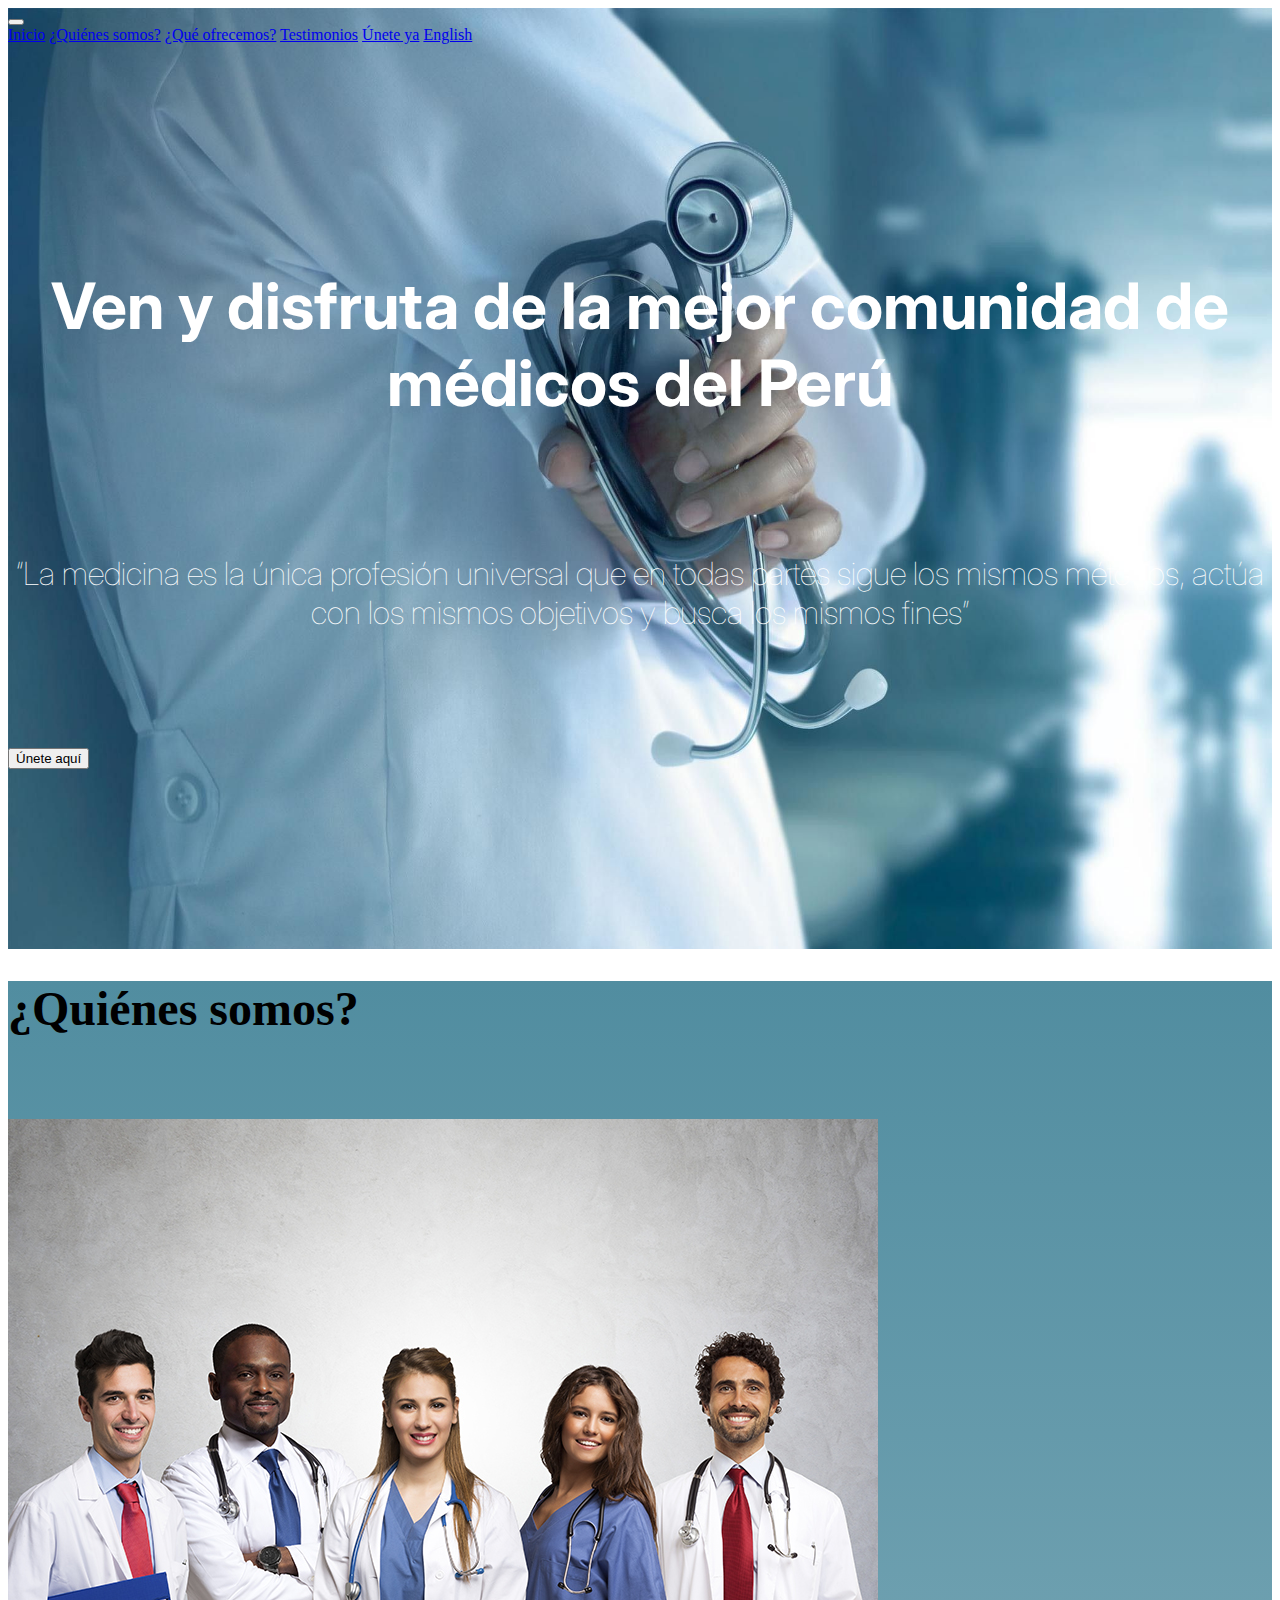
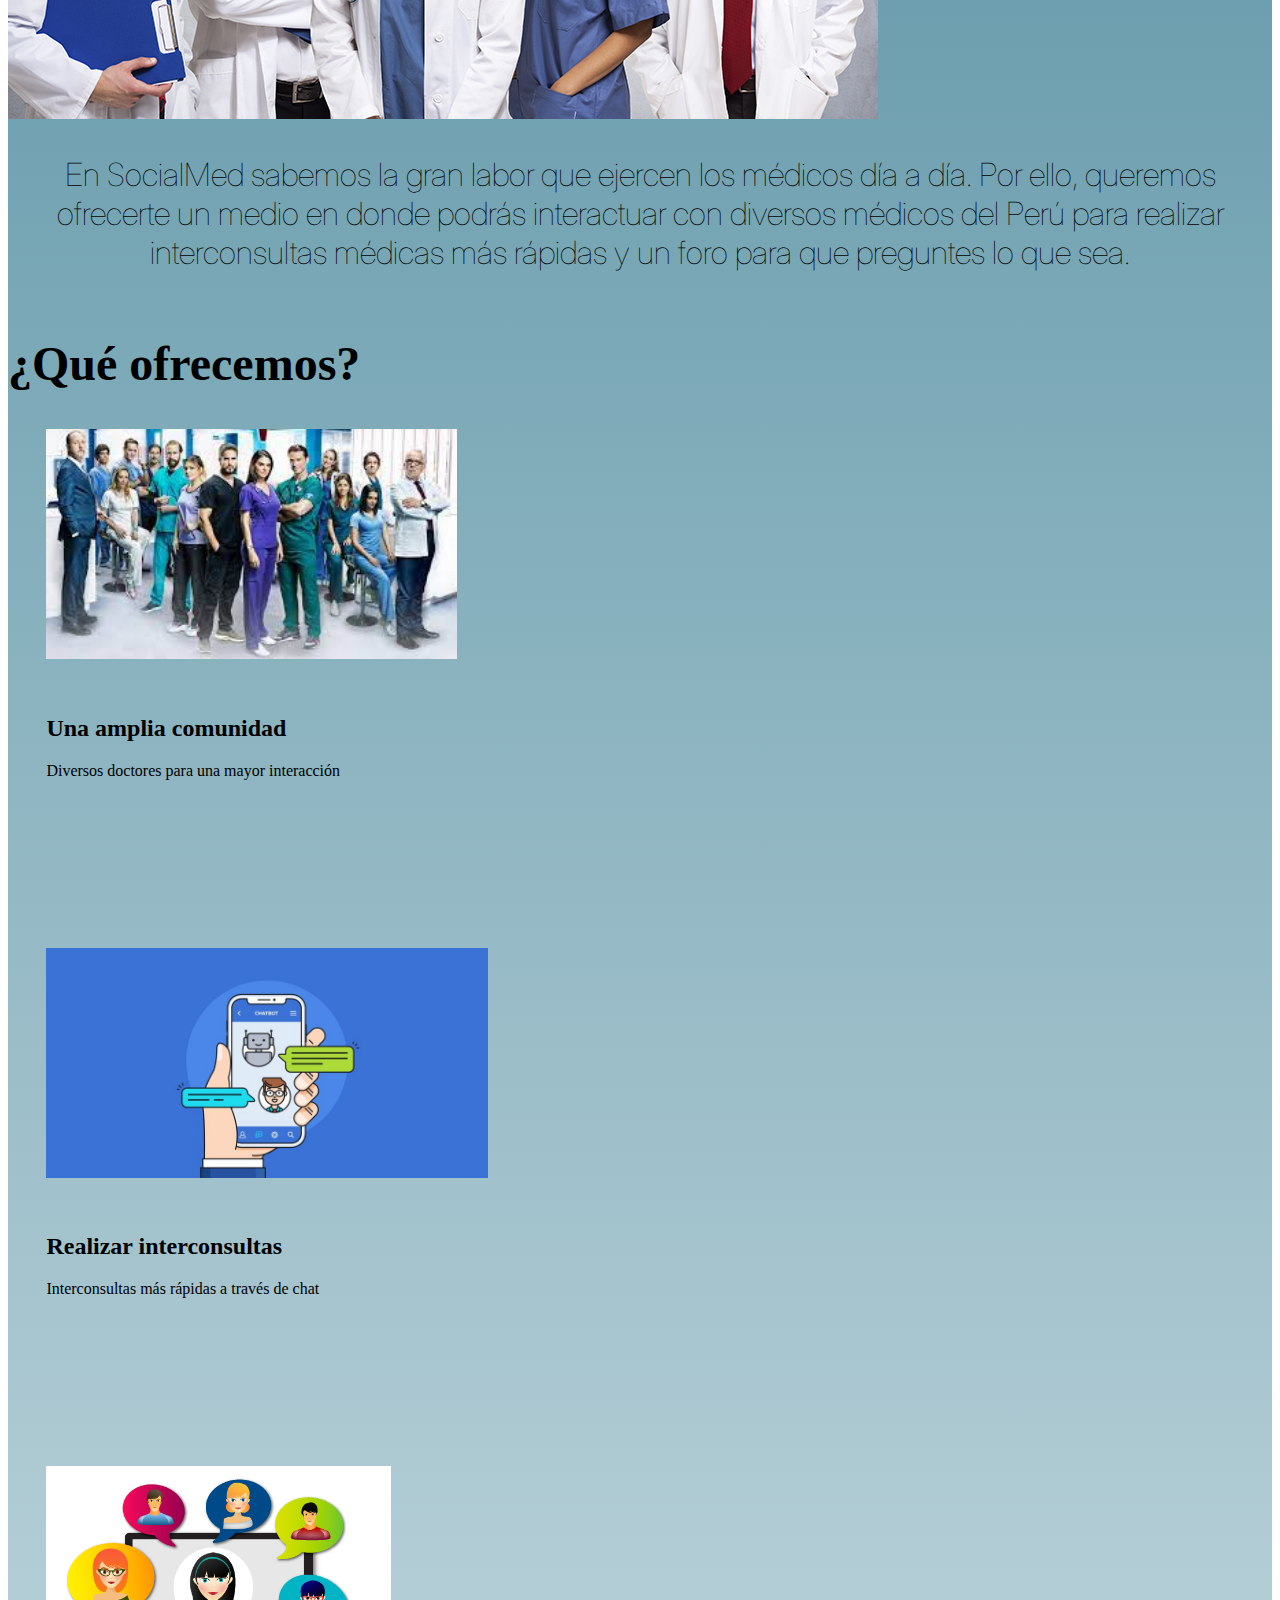
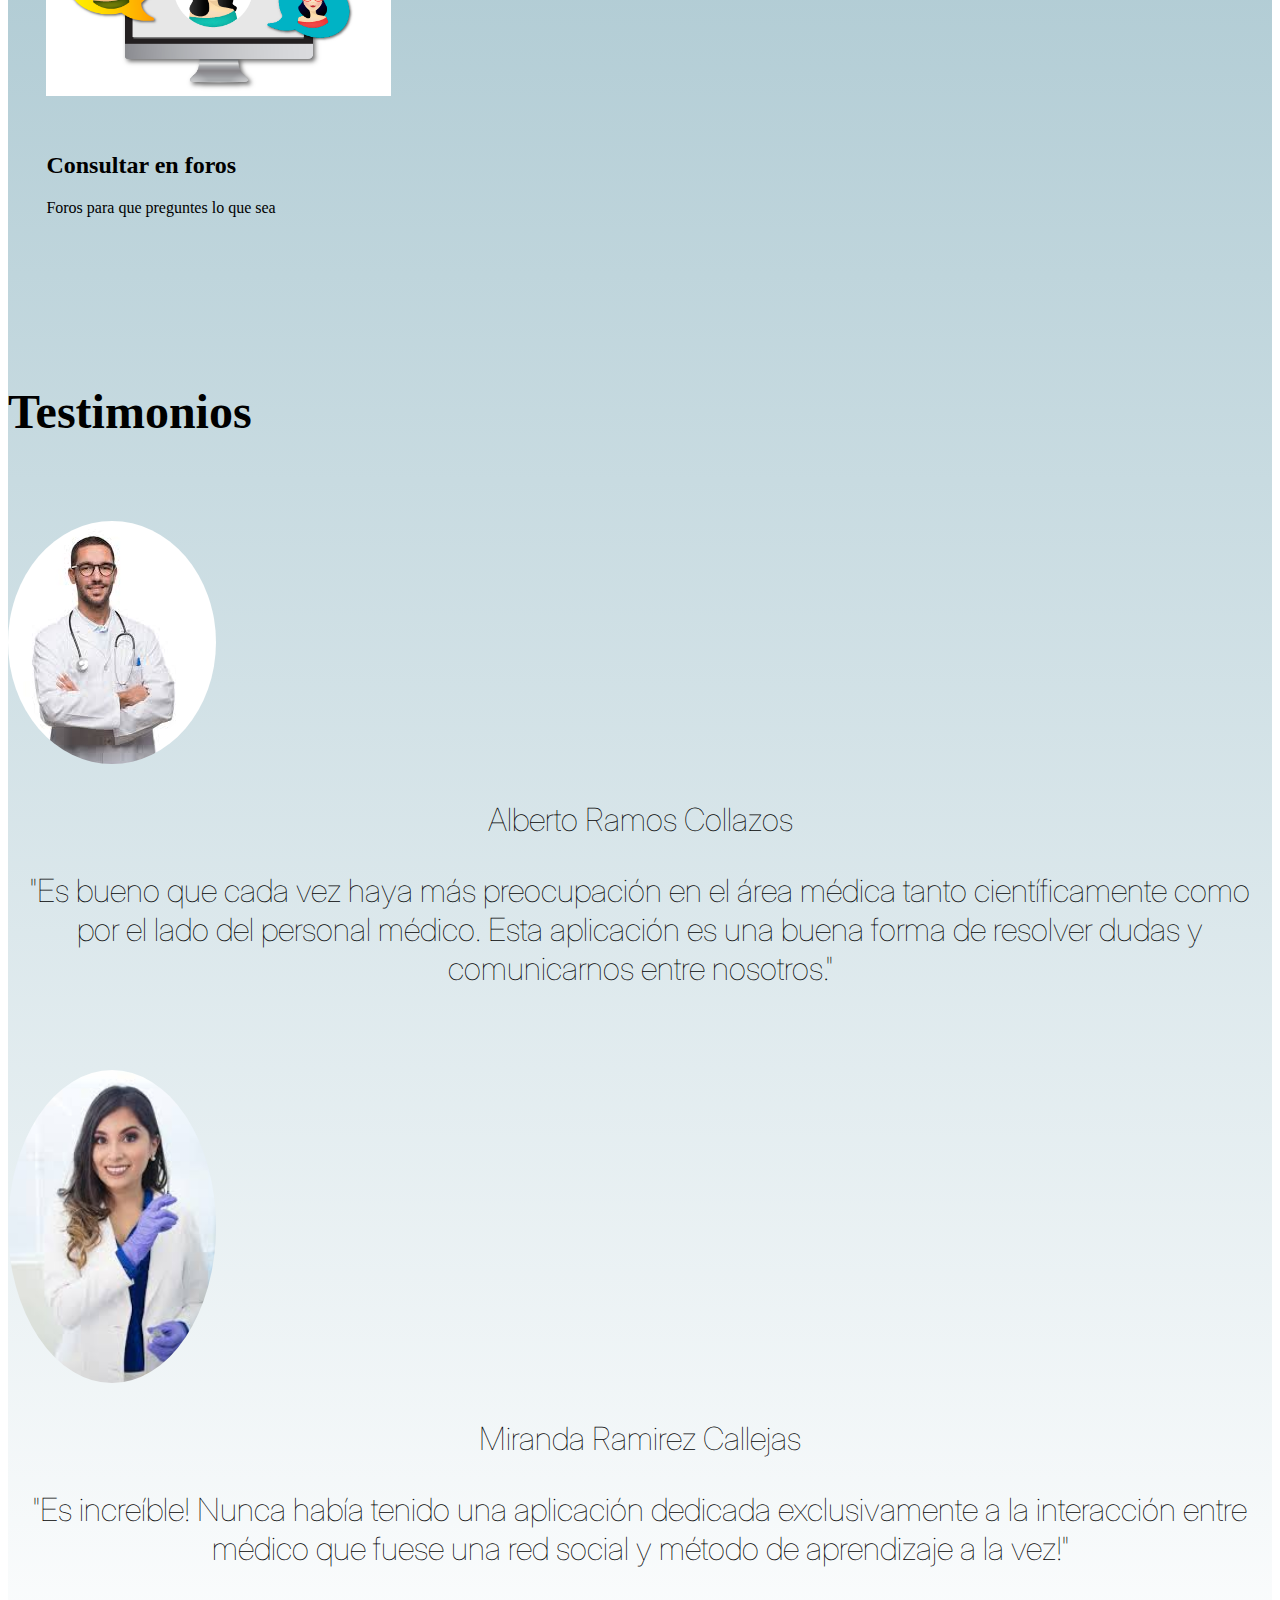
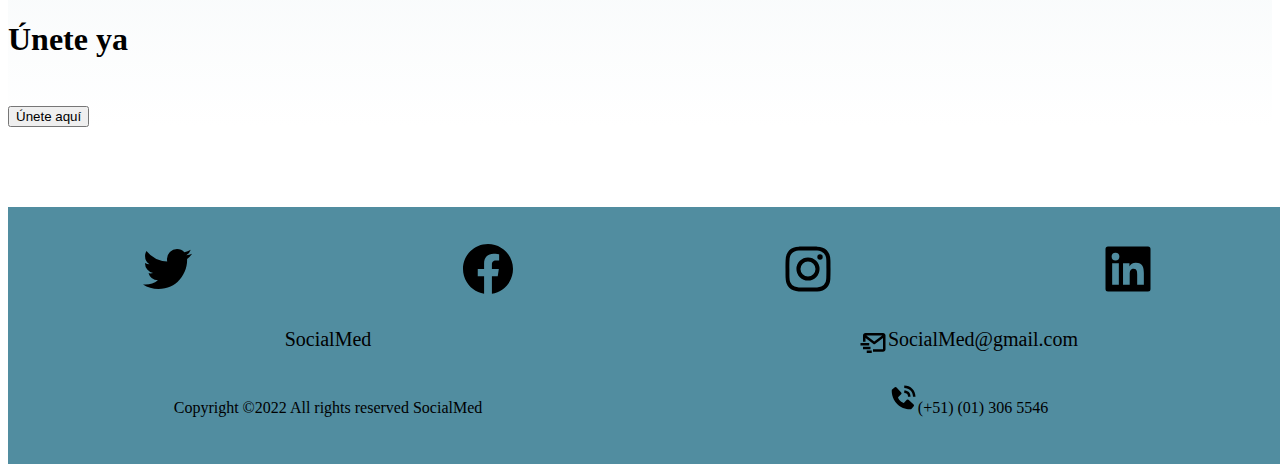
<file: index.html>
<!DOCTYPE html>
<html lang="es">
<head>
    <meta charset="UTF-8">
    <meta name="viewport" content="width=device-width, initial-scale=1">
    <script src="https://cdn.jsdelivr.net/npm/bootstrap@5.1.3/dist/js/bootstrap.bundle.min.js" integrity="sha384-ka7Sk0Gln4gmtz2MlQnikT1wXgYsOg+OMhuP+IlRH9sENBO0LRn5q+8nbTov4+1p" crossorigin="anonymous"></script>
    <link rel="stylesheet" href="styles/styles.css">
    <link href="https://cdn.jsdelivr.net/npm/bootstrap@5.1.3/dist/css/bootstrap.min.css" rel="stylesheet" integrity="sha384-1BmE4kWBq78iYhFldvKuhfTAU6auU8tT94WrHftjDbrCEXSU1oBoqyl2QvZ6jIW3" crossorigin="anonymous">
    <link rel="preconnect" href="https://fonts.googleapis.com">
    <link rel="preconnect" href="https://fonts.gstatic.com" crossorigin>
    <link href="https://fonts.googleapis.com/css2?family=Inter:wght@300;400&display=swap" rel="stylesheet">
    <title>SocialMed</title>
</head>
<body>

<div class="container-fluid" id="cover">

    <nav class="navbar navbar-expand-lg navbar-dark">
        <div class="container-fluid">
            <button class="navbar-toggler" type="button" data-bs-toggle="collapse" data-bs-target="#navbarNavAltMarkup" aria-controls="navbarNavAltMarkup" aria-expanded="false" aria-label="Toggle navigation">
                <span class="navbar-toggler-icon"></span>
            </button>
            <div class="collapse navbar-collapse" id="navbarNavAltMarkup">
                <div class="navbar-nav">
                    <a class="nav-link" href="#1a">Inicio</a>
                    <a class="nav-link" href="#qs">¿Quiénes somos?</a>
                    <a class="nav-link" href="#qo">¿Qué ofrecemos?</a>
                    <a class="nav-link" href="#t">Testimonios</a>
                    <a class="nav-link" href="#uy">Únete ya</a>
                    <a class="nav-link" href="./en/index.html">English</a>
                </div>
            </div>
        </div>
    </nav>

    <h1 class="title">Ven y disfruta de la mejor comunidad de médicos del Perú</h1>
    <h2 class="subtitle">“La medicina es la única profesión universal que en todas partes sigue
        los mismos métodos, actúa con los mismos objetivos y busca los mismos fines” </h2>
    <div class="d-grid gap-2 col-2 mx-auto">
        <button class="btn btn-primary" type="button" id="call-to-action-cover">Únete aquí</button>
    </div>
</div>

<div class="container-fluid" id="sections">


    <div class="quienessomos" id="qs">
        <h1 class="section_title">¿Quiénes somos?</h1>
        <div class="container">
            <div class="row align-items-center">
                <div class="col-md">
                    <img src="media/img_quienessomos.jpg" class="image_qs">
                </div>
                <div class="col-md">
                    <p>
                        En SocialMed sabemos la gran labor que ejercen los médicos día a día. Por ello, queremos ofrecerte un medio en donde podrás interactuar con diversos médicos del Perú para realizar interconsultas médicas más rápidas y un foro para que preguntes lo que sea.
                    </p>
                </div>
            </div>
        </div>
    </div>
<div class="que-ofrecemos" id="qo">
        <h1 class="section_title"> ¿Qué ofrecemos?</h1>

        <div class="row row-cols-1 row-cols-lg-3 g-4 ">
            <div class="col">

                <div class="card"  style=" height: 30rem;">
                    <img class="card-img-top" src="media/img_card1.jpg" alt="Card image cap" height="230vh">
                    <div class="card-body" style="padding-top: 2rem;">
                        <h2>Una amplia comunidad</h2>
                        <p class="card-text" style="margin-top: 1rem;">Diversos doctores para una mayor interacción</p>
                    </div>
                </div>
            </div>
            <div class="col">
                <div class="card" style="height: 30rem;" >
                    <img class="card-img-top" src="media/img_card2.jpg" alt="Card image cap" height="230vh">
                    <div class="card-body" style="padding-top: 2rem;">
                        <h2>Realizar interconsultas</h2>
                        <p class="card-text" style="margin-top: 1rem;">Interconsultas más rápidas a través de chat</p>
                    </div>
                </div>
            </div>
            <div class="col">
                <div class="card" style="height: 30rem;">
                    <img class="card-img-top" src="media/img_card3.png" alt="Card image cap" height="230vh">
                    <div class="card-body" style="padding-top: 2rem;">
                        <h2>Consultar en foros</h2>
                        <p class="card-text" style="margin-top: 1rem;">Foros para que preguntes lo que sea</p>
                    </div>
                </div>

            </div>
        </div>

    </div>

    <div class="testimonios" id="t" class="section_title">
        <h1 class="section_title">Testimonios</h1>
        <div class="container">
            <div class="row">
                <div class="col-md">
                    <img src="media/img_testimonio1.jpg" class="image_ts">
                </div>
                <div class="col-md">
                    <p id="titulo_test1">
                        Alberto Ramos Collazos
                    </p>
                    <p>
                        "Es bueno que cada vez haya más preocupación en el área médica tanto científicamente como por el lado del personal médico. Esta aplicación es una buena forma de resolver dudas y comunicarnos entre nosotros."
                    </p>
                </div>
            </div>
        </div>
        <div class="container">
            <div class="row">
                <div class="col-sm">
                    <img src="media/img_testimonio2.jpg" class="image_ts">
                </div>
                <div class="bold_ts col-sm">
                    <p id="titulo_test2">
                        Miranda Ramirez Callejas
                    </p>
                    <p>
                        "Es increíble! Nunca había tenido una aplicación dedicada exclusivamente a la interacción entre médico que fuese una red social y método de aprendizaje a la vez!"
                    </p>
                </div>
            </div>
        </div>
    </div>
    <div class="uneteya" id="uy" class="section_title">
        <h1>Únete ya</h1>
        <div class="d-grid gap-2 col-2 mx-auto" id="boton">
            <button class="btn btn-primary" type="button" >Únete aquí</button>
        </div>
    </div>

    <!––Coloquen aquí las secciones -->
</div>
<footer>
    <figure class="content_logos">
        <a href="https://twitter.com"><img src="media/bxl-twitter.svg" alt="Logo-Twitter"></a>
        <a href="https://www.facebook.com"><img src="media/bxl-facebook-circle.svg" alt="Logo-Facebook"></a>
        <a href="https://www.instagram.com"><img src="media/bxl-instagram.svg" alt="Logo-Instagram"></a>
        <a href="https://www.linkedin.com"><img src="media/bxl-linkedin-square.svg" alt="Logo-Linkedin"></a>
    </figure>

    <div class="content_data">
        <div id="c_1" class="Content"><p class="par_brand">SocialMed</p></div>
        <div id="c_2" class="Content"><img src="media/bx-mail-send.svg" alt="Logo_Mail"><p class="Email">SocialMed@gmail.com</p></div>
    </div>
    <div class="content_data2">
        <div id="c_3" class="Content"><p class="copyright">Copyright ©2022 All rights reserved SocialMed</p></div>
        <div id="c_4" class="Content"><img src="media/bxs-phone-call.svg" alt="Logo_Phone"><p class="number">(+51) (01) 306 5546</p></div>
    </div>
</footer>
</body>
</html>
</file>
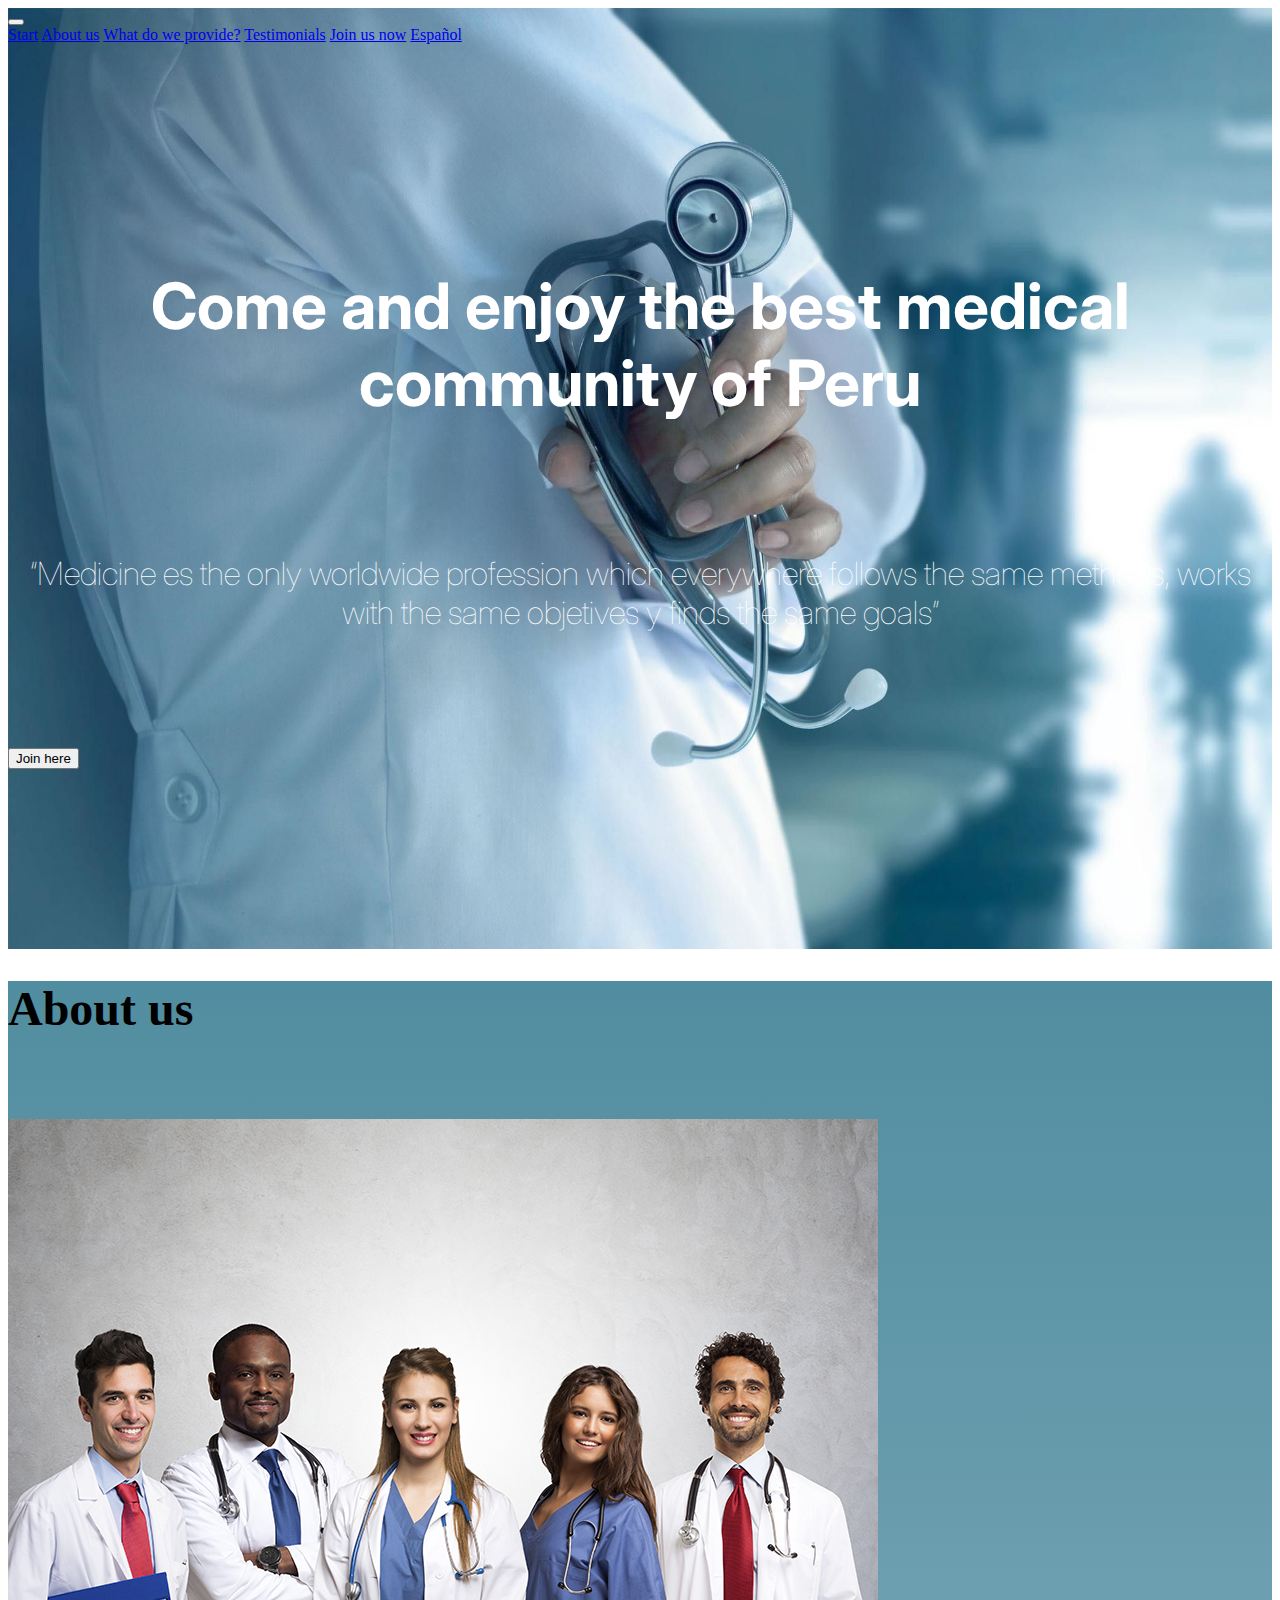
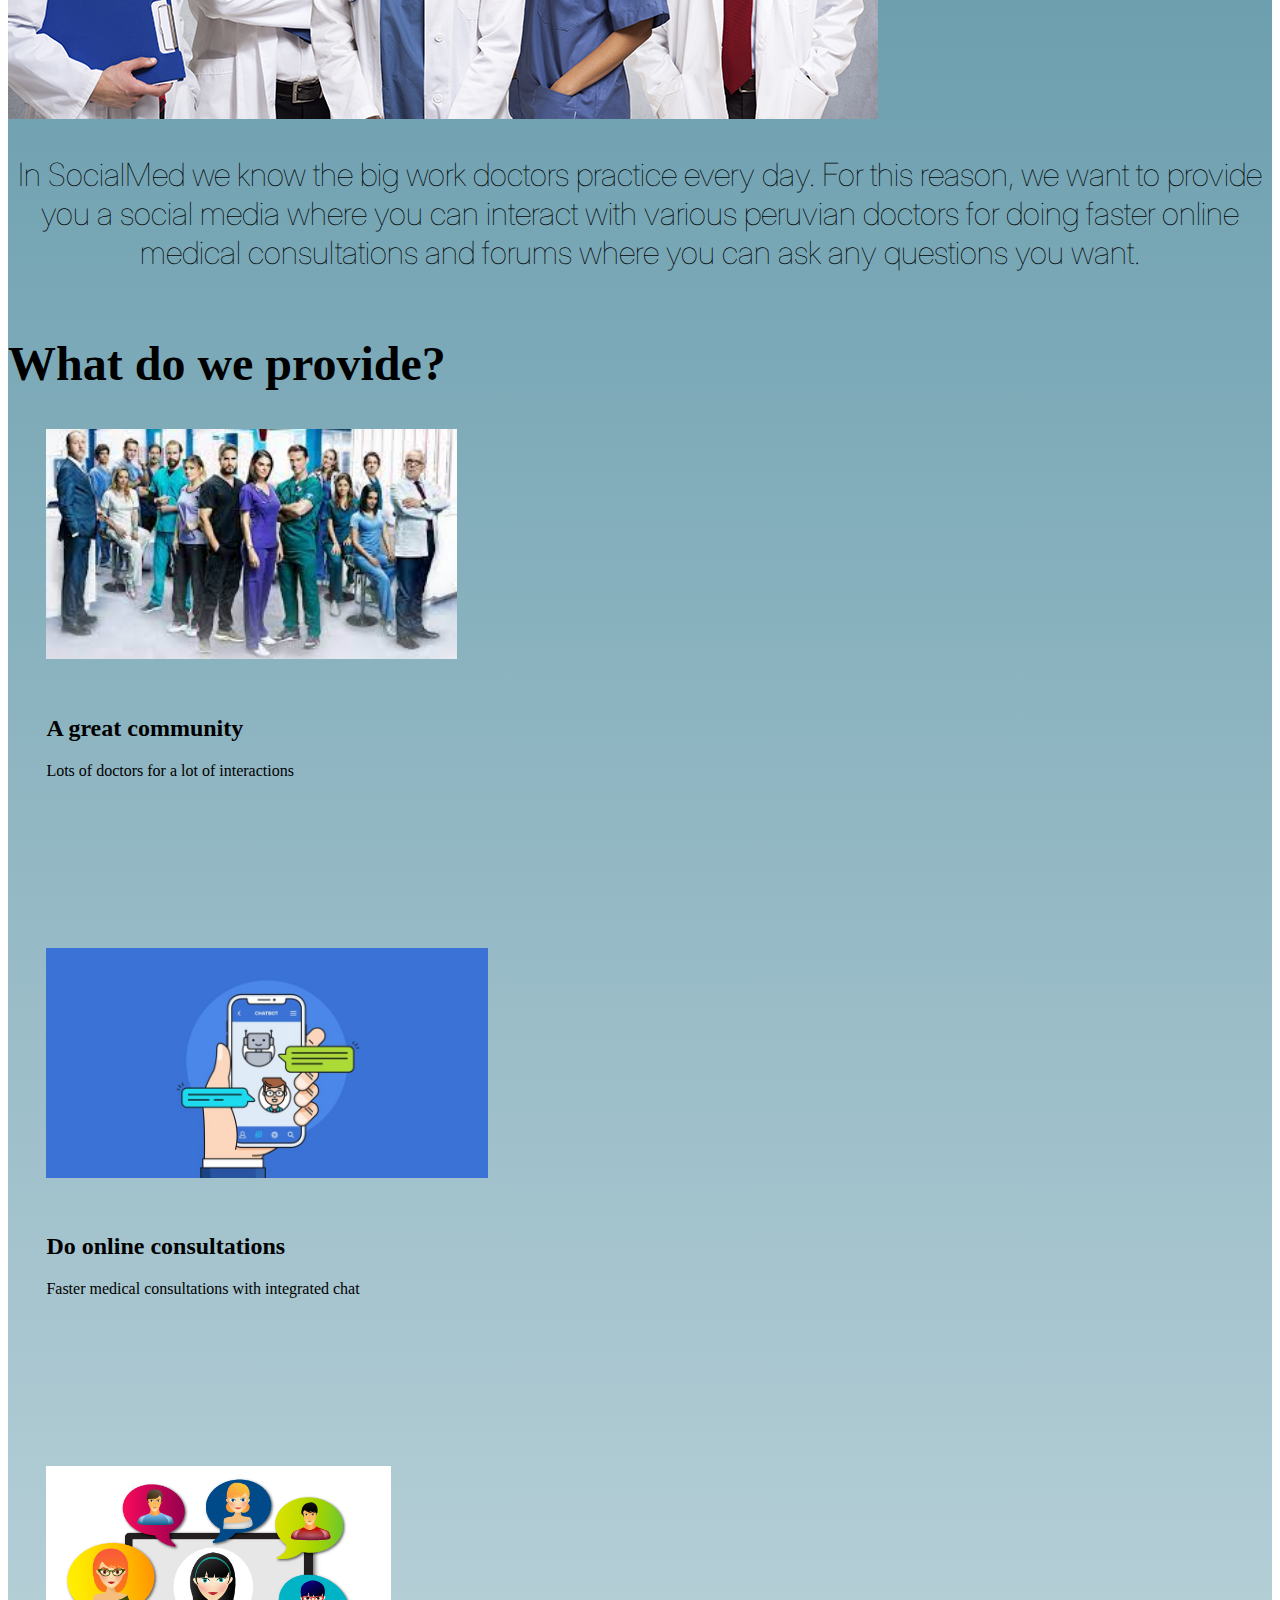
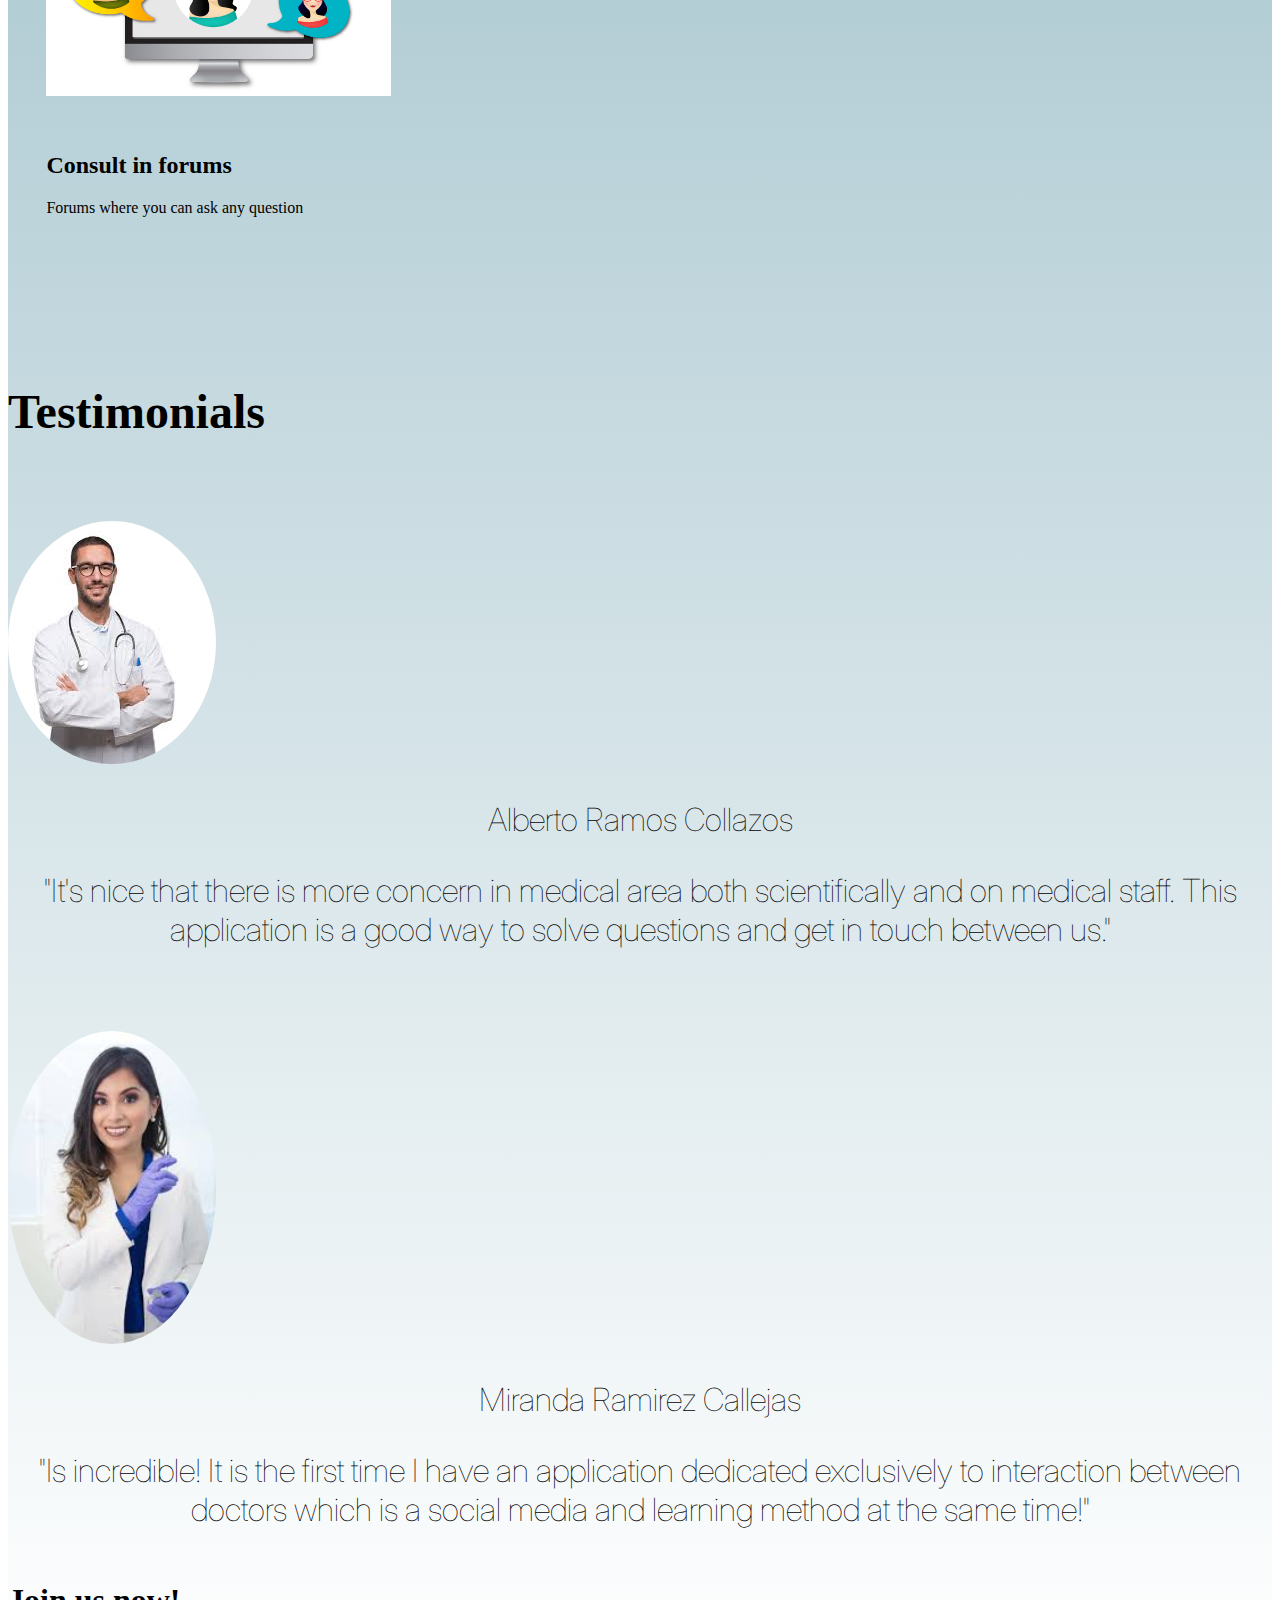
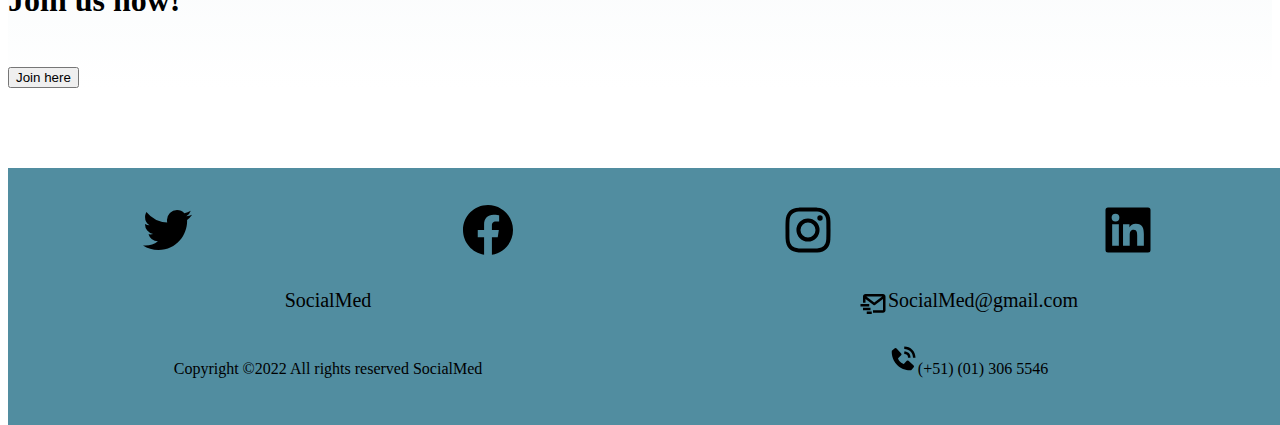
<file: en/index.html>
<!DOCTYPE html>
<html lang="en">
<head>
    <meta charset="UTF-8">
    <meta name="viewport" content="width=device-width, initial-scale=1">
    <script src="https://cdn.jsdelivr.net/npm/bootstrap@5.1.3/dist/js/bootstrap.bundle.min.js" integrity="sha384-ka7Sk0Gln4gmtz2MlQnikT1wXgYsOg+OMhuP+IlRH9sENBO0LRn5q+8nbTov4+1p" crossorigin="anonymous"></script>
    <link rel="stylesheet" href="../styles/styles.css">
    <link href="https://cdn.jsdelivr.net/npm/bootstrap@5.1.3/dist/css/bootstrap.min.css" rel="stylesheet" integrity="sha384-1BmE4kWBq78iYhFldvKuhfTAU6auU8tT94WrHftjDbrCEXSU1oBoqyl2QvZ6jIW3" crossorigin="anonymous">
    <link rel="preconnect" href="https://fonts.googleapis.com">
    <link rel="preconnect" href="https://fonts.gstatic.com" crossorigin>
    <link href="https://fonts.googleapis.com/css2?family=Inter:wght@300;400&display=swap" rel="stylesheet">
    <title>SocialMed</title>
</head>
<body>

<div class="container-fluid" id="cover">

    <nav class="navbar navbar-expand-lg navbar-dark">
        <div class="container-fluid">
            <button class="navbar-toggler" type="button" data-bs-toggle="collapse" data-bs-target="#navbarNavAltMarkup" aria-controls="navbarNavAltMarkup" aria-expanded="false" aria-label="Toggle navigation">
                <span class="navbar-toggler-icon"></span>
            </button>
            <div class="collapse navbar-collapse" id="navbarNavAltMarkup">
                <div class="navbar-nav">
                    <a class="nav-link" href="#1a">Start</a>
                    <a class="nav-link" href="#qs">About us</a>
                    <a class="nav-link" href="#qo">What do we provide?</a>
                    <a class="nav-link" href="#t">Testimonials</a>
                    <a class="nav-link" href="#uy">Join us now</a>
                    <a class="nav-link" href="../index.html">Español</a>
                </div>
            </div>
        </div>
    </nav>

    <h1 class="title">Come and enjoy the best medical community of Peru</h1>
    <h2 class="subtitle">“Medicine es the only worldwide profession which everywhere follows
        the same methods, works with the same objetives y finds the same goals” </h2>
    <div class="d-grid gap-2 col-2 mx-auto">
        <button class="btn btn-primary" type="button" id="call-to-action-cover">Join here</button>
    </div>
</div>

<div class="container-fluid" id="sections">


    <div class="quienessomos" id="qs">
        <h1 class="section_title">About us</h1>
        <div class="container">
            <div class="row align-items-center">
                <div class="col-md">
                    <img src="../media/img_quienessomos.jpg" class="image_qs">
                </div>
                <div class="col-md">
                    <p>
                        In SocialMed we know the big work doctors practice every day. For this reason, we want to provide you a social media where you can interact with various peruvian doctors for doing faster online medical consultations and forums where you can ask any questions you want.
                    </p>
                </div>
            </div>
        </div>
    </div>
<div class="que-ofrecemos" id="qo">
        <h1 class="section_title"> What do we provide?</h1>

        <div class="row row-cols-1 row-cols-lg-3 g-4 ">
            <div class="col">

                <div class="card"  style=" height: 30rem;">
                    <img class="card-img-top" src="../media/img_card1.jpg" alt="Card image cap" height="230vh">
                    <div class="card-body" style="padding-top: 2rem;">
                        <h2>A great community</h2>
                        <p class="card-text" style="margin-top: 1rem;">Lots of doctors for a lot of interactions</p>
                    </div>
                </div>
            </div>
            <div class="col">
                <div class="card" style="height: 30rem;" >
                    <img class="card-img-top" src="../media/img_card2.jpg" alt="Card image cap" height="230vh">
                    <div class="card-body" style="padding-top: 2rem;">
                        <h2>Do online consultations</h2>
                        <p class="card-text" style="margin-top: 1rem;">Faster medical consultations with integrated chat</p>
                    </div>
                </div>
            </div>
            <div class="col">
                <div class="card" style="height: 30rem;">
                    <img class="card-img-top" src="../media/img_card3.png" alt="Card image cap" height="230vh">
                    <div class="card-body" style="padding-top: 2rem;">
                        <h2>Consult in forums</h2>
                        <p class="card-text" style="margin-top: 1rem;">Forums where you can ask any question</p>
                    </div>
                </div>

            </div>
        </div>

    </div>

    <div class="testimonios" id="t" class="section_title">
        <h1 class="section_title">Testimonials</h1>
        <div class="container">
            <div class="row">
                <div class="col-md">
                    <img src="../media/img_testimonio1.jpg" class="image_ts">
                </div>
                <div class="col-md">
                    <p id="titulo_test1">
                        Alberto Ramos Collazos
                    </p>
                    <p>
                        "It's nice that there is more concern in medical area both scientifically and on medical staff. This application is a good way to solve questions and get in touch between us."
                    </p>
                </div>
            </div>
        </div>
        <div class="container">
            <div class="row">
                <div class="col-sm">
                    <img src="../media/img_testimonio2.jpg" class="image_ts">
                </div>
                <div class="bold_ts col-sm">
                    <p id="titulo_test2">
                        Miranda Ramirez Callejas
                    </p>
                    <p>
                        "Is incredible! It is the first time I have an application dedicated exclusively to interaction between doctors which is a social media and learning method at the same time!"
                    </p>
                </div>
            </div>
        </div>
    </div>
    <div class="uneteya" id="uy" class="section_title">
        <h1>Join us now!</h1>
        <div class="d-grid gap-2 col-2 mx-auto" id="boton">
            <button class="btn btn-primary" type="button" >Join here</button>
        </div>
    </div>

    <!––Coloquen aquí las secciones -->
</div>
<footer>
    <figure class="content_logos">
        <a href="https://twitter.com"><img src="../media/bxl-twitter.svg" alt="Logo-Twitter"></a>
        <a href="https://www.facebook.com"><img src="../media/bxl-facebook-circle.svg" alt="Logo-Facebook"></a>
        <a href="https://www.instagram.com"><img src="../media/bxl-instagram.svg" alt="Logo-Instagram"></a>
        <a href="https://www.linkedin.com"><img src="../media/bxl-linkedin-square.svg" alt="Logo-Linkedin"></a>
    </figure>

    <div class="content_data">
        <div id="c_1" class="Content"><p class="par_brand">SocialMed</p></div>
        <div id="c_2" class="Content"><img src="../media/bx-mail-send.svg" alt="Logo_Mail"><p class="Email">SocialMed@gmail.com</p></div>
    </div>
    <div class="content_data2">
        <div id="c_3" class="Content"><p class="copyright">Copyright ©2022 All rights reserved SocialMed</p></div>
        <div id="c_4" class="Content"><img src="../media/bxs-phone-call.svg" alt="Logo_Phone"><p class="number">(+51) (01) 306 5546</p></div>
    </div>
</footer>
</body>
</html>
</file>
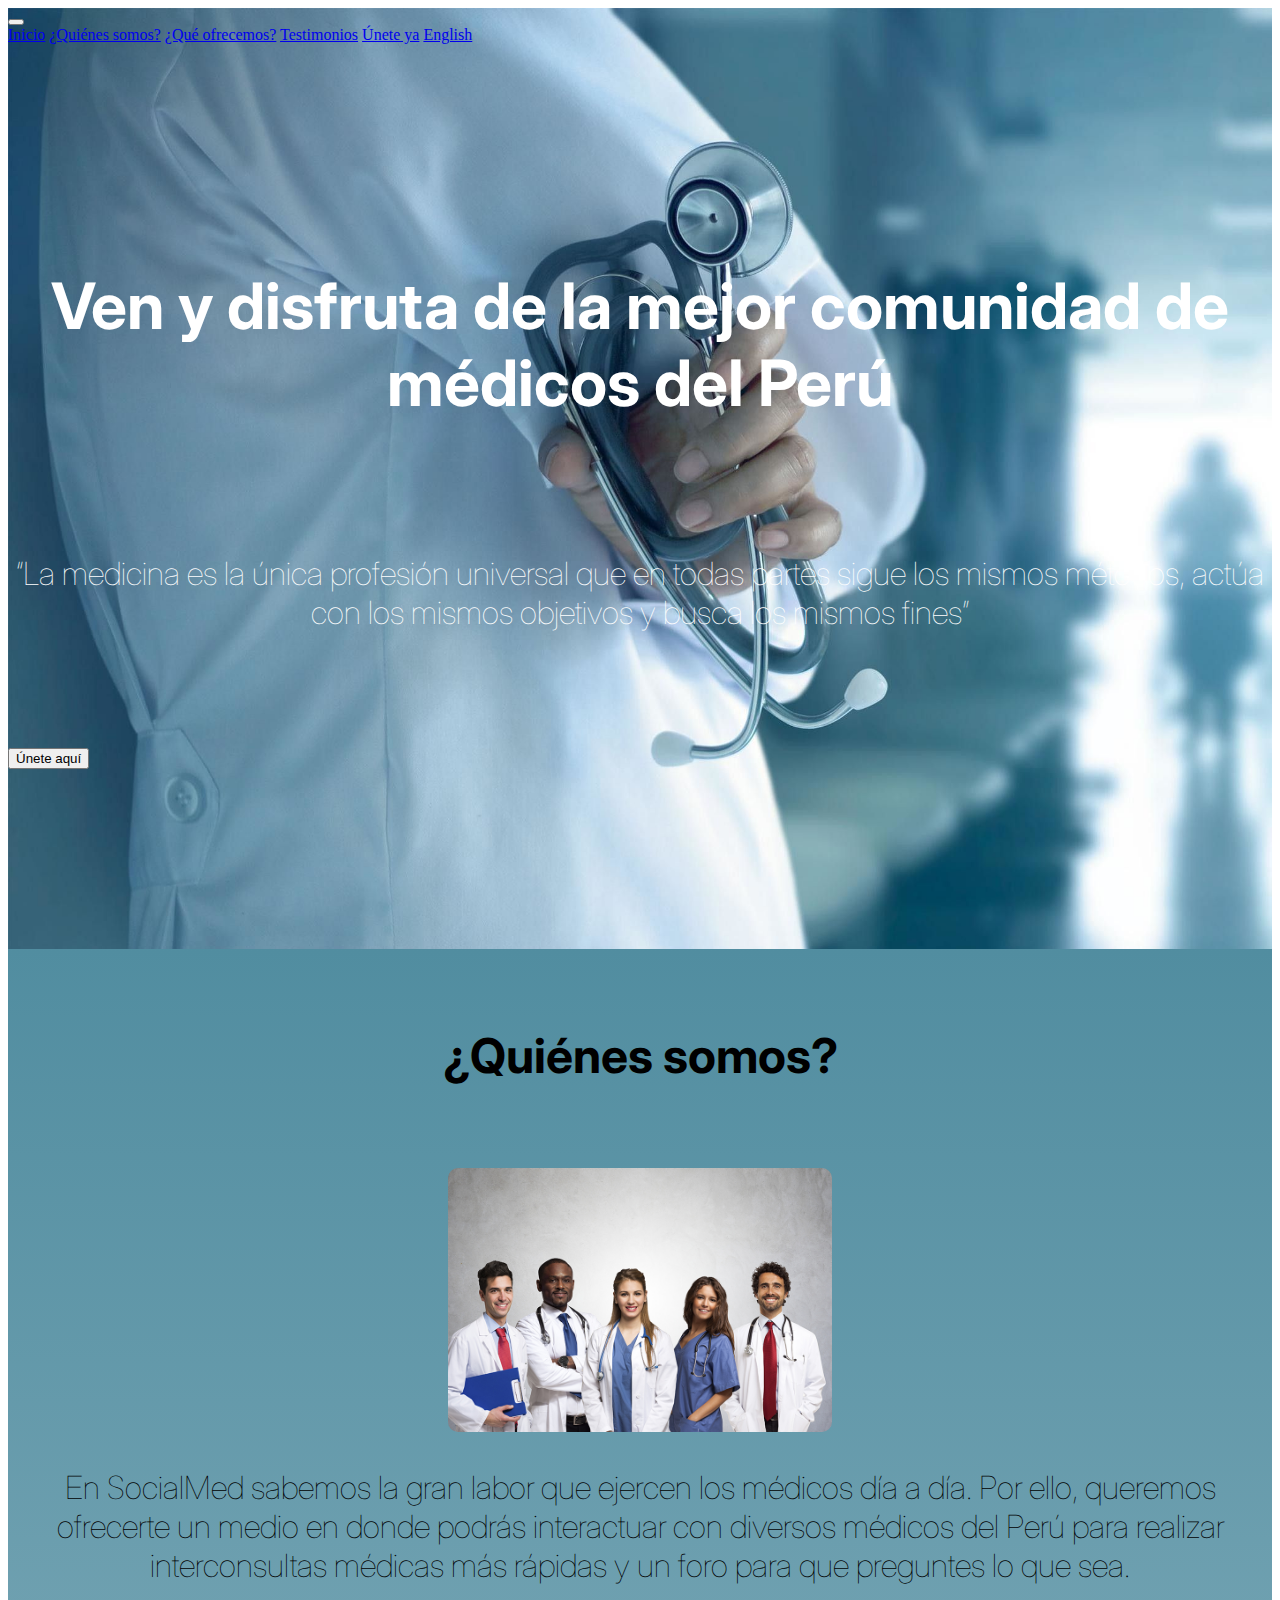
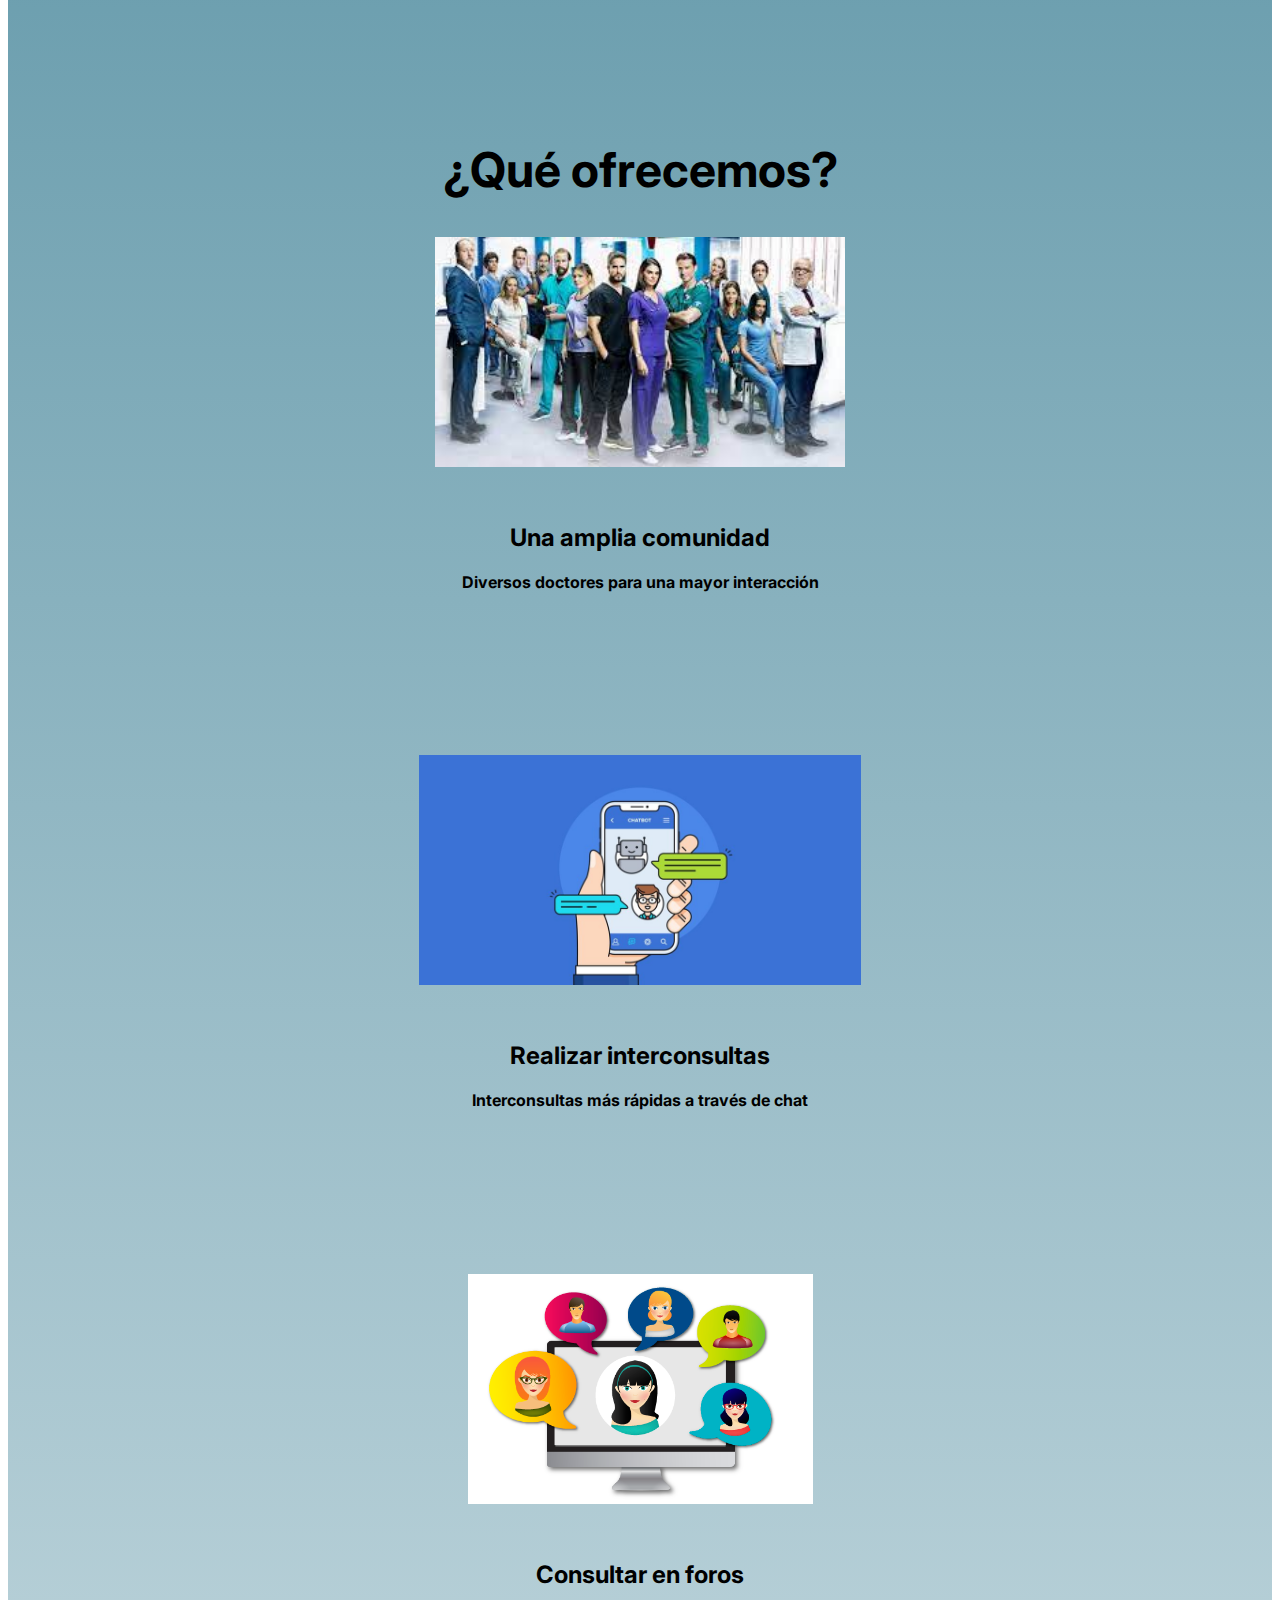
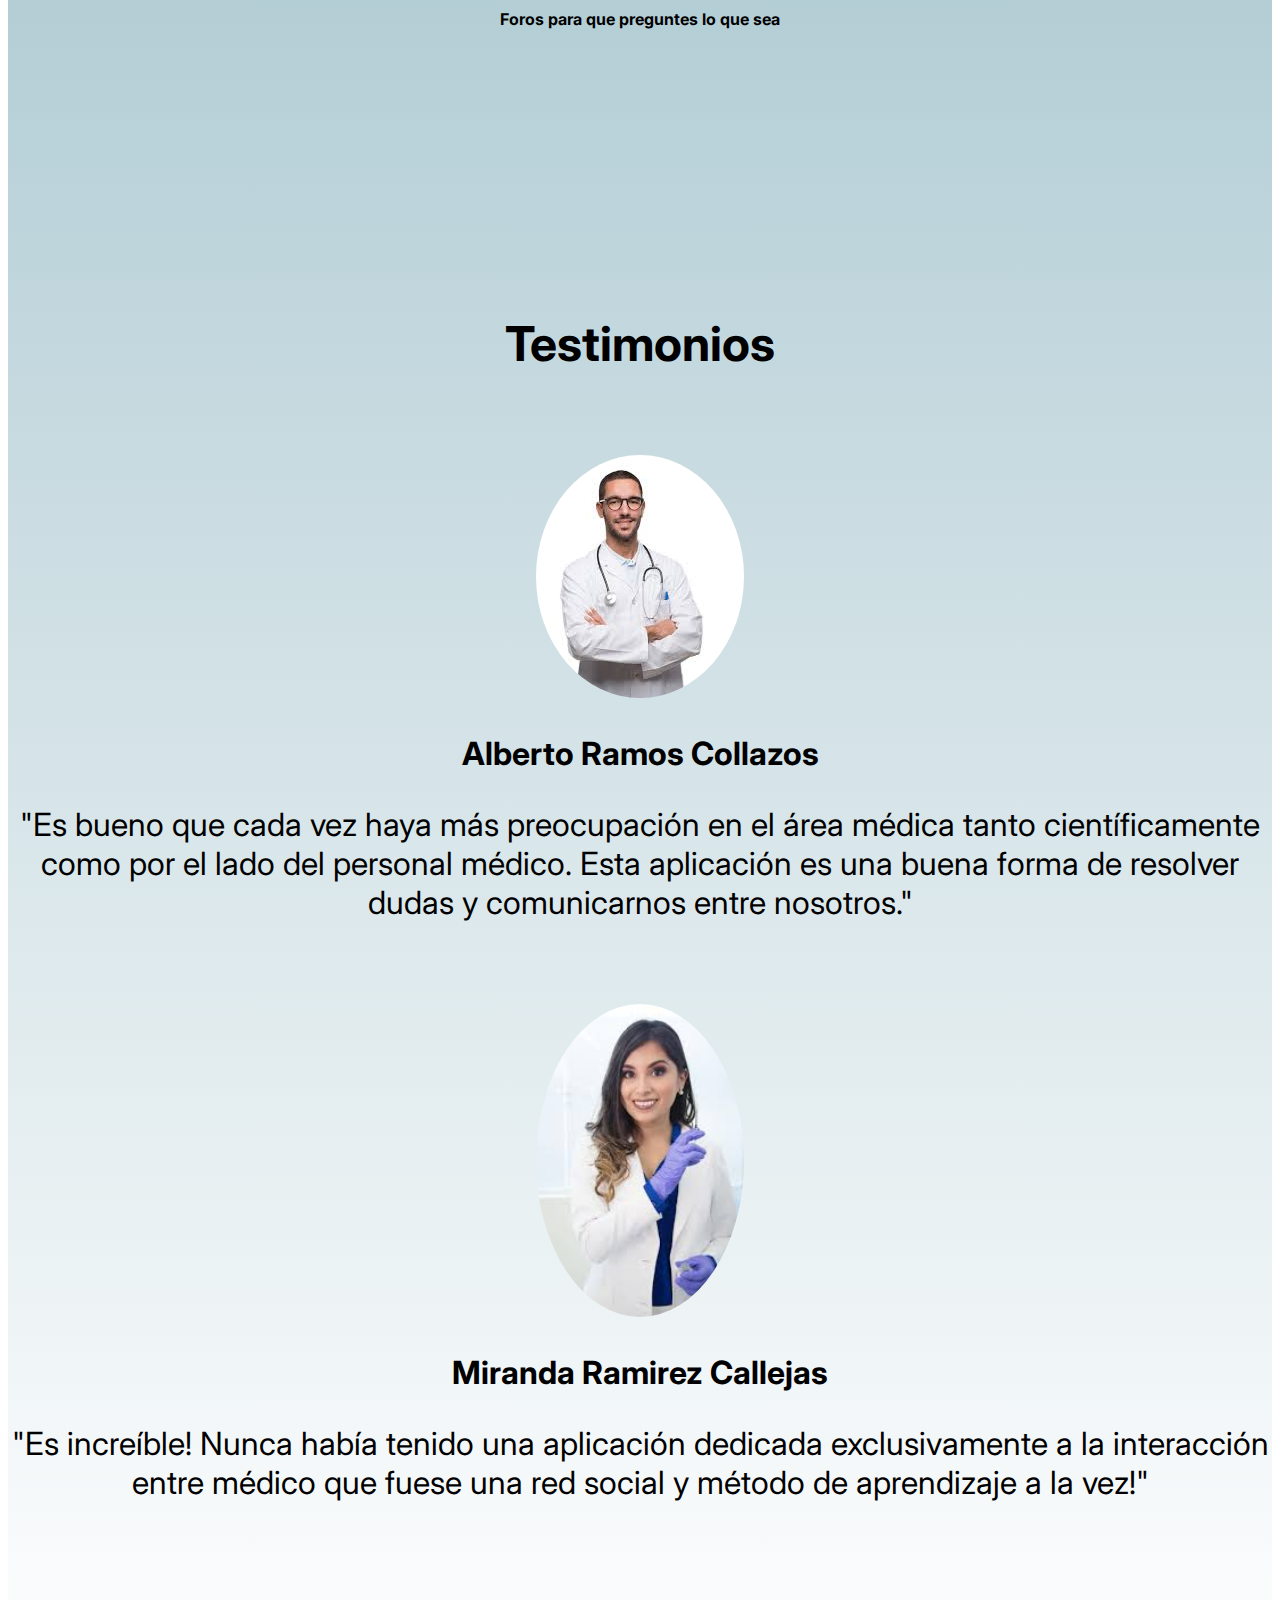
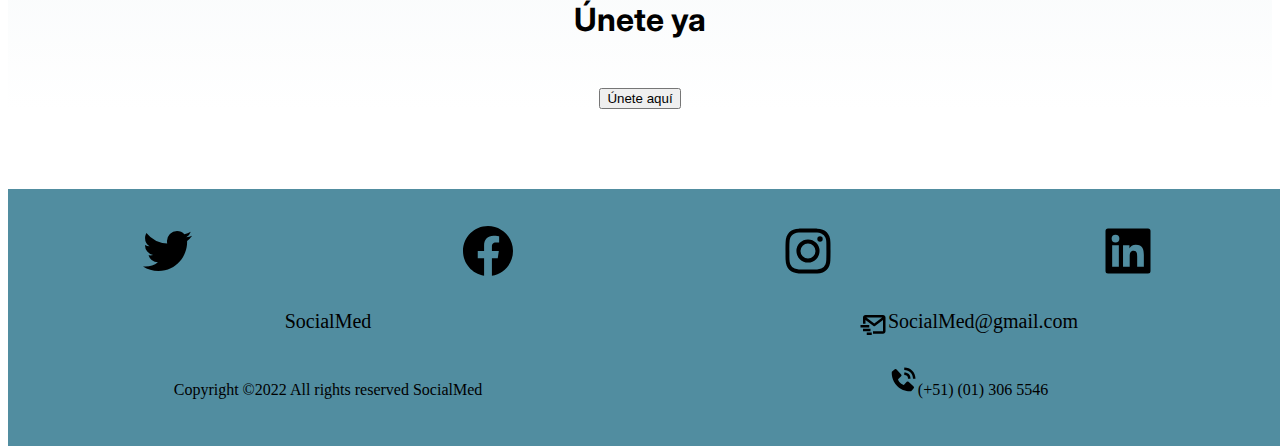
<file: es/index.html>
<!DOCTYPE html>
<html lang="es">
<head>
    <meta charset="UTF-8">
    <meta name="viewport" content="width=device-width, initial-scale=1">
    <script src="https://cdn.jsdelivr.net/npm/bootstrap@5.1.3/dist/js/bootstrap.bundle.min.js" integrity="sha384-ka7Sk0Gln4gmtz2MlQnikT1wXgYsOg+OMhuP+IlRH9sENBO0LRn5q+8nbTov4+1p" crossorigin="anonymous"></script>
    <link rel="stylesheet" href=" ../styles/styles.css">
    <link href="https://cdn.jsdelivr.net/npm/bootstrap@5.1.3/dist/css/bootstrap.min.css" rel="stylesheet" integrity="sha384-1BmE4kWBq78iYhFldvKuhfTAU6auU8tT94WrHftjDbrCEXSU1oBoqyl2QvZ6jIW3" crossorigin="anonymous">
    <link rel="preconnect" href="https://fonts.googleapis.com">
    <link rel="preconnect" href="https://fonts.gstatic.com" crossorigin>
    <link href="https://fonts.googleapis.com/css2?family=Inter:wght@300;400&display=swap" rel="stylesheet">
    <title>SocialMed</title>
</head>
<body>

<div class="container-fluid" id="cover">

    <nav class="navbar navbar-expand-lg navbar-dark">
        <div class="container-fluid">
            <button class="navbar-toggler" type="button" data-bs-toggle="collapse" data-bs-target="#navbarNavAltMarkup" aria-controls="navbarNavAltMarkup" aria-expanded="false" aria-label="Toggle navigation">
                <span class="navbar-toggler-icon"></span>
            </button>
            <div class="collapse navbar-collapse" id="navbarNavAltMarkup">
                <div class="navbar-nav">
                    <a class="nav-link" href="#1a">Inicio</a>
                    <a class="nav-link" href="#as">¿Quiénes somos?</a>
                    <a class="nav-link" href="#wp">¿Qué ofrecemos?</a>
                    <a class="nav-link" href="#t">Testimonios</a>
                    <a class="nav-link" href="#ju">Únete ya</a>
                    <a class="nav-link" href="../index.html">English</a>
                </div>
            </div>
        </div>
    </nav>

    <h1 class="title">Ven y disfruta de la mejor comunidad de médicos del Perú</h1>
    <h2 class="subtitle">“La medicina es la única profesión universal que en todas partes sigue
        los mismos métodos, actúa con los mismos objetivos y busca los mismos fines” </h2>
    <div class="d-grid gap-2 col-2 mx-auto">
        <button class="btn btn-primary" type="button" id="call-to-action-cover">Únete aquí</button>
    </div>
</div>

<div class="container-fluid" id="sections">


    <div class="about_us" id="as">
        <h1 class="section_title">¿Quiénes somos?</h1>
        <div class="container">
            <div class="row align-items-center">
                <div class="col-md">
                    <img src="../media/img_about_us.jpg" class="image_as" alt="Doctores">
                </div>
                <div class="col-md">
                    <p>
                        En SocialMed sabemos la gran labor que ejercen los médicos día a día. Por ello, queremos ofrecerte un medio en donde podrás interactuar con diversos médicos del Perú para realizar interconsultas médicas más rápidas y un foro para que preguntes lo que sea.
                    </p>
                </div>
            </div>
        </div>
    </div>
<div class="what-do-we-provide" id="wp">
        <h1 class="section_title"> ¿Qué ofrecemos?</h1>

        <div class="row row-cols-1 row-cols-lg-3 g-4 ">
            <div class="col">

                <div class="card"  style=" height: 30rem;">
                    <img class="card-img-top" src="../media/img_card1.jpg" alt="Card image cap" height="230vh">
                    <div class="card-body" style="padding-top: 2rem;">
                        <h2>Una amplia comunidad</h2>
                        <p class="card-text" style="margin-top: 1rem;">Diversos doctores para una mayor interacción</p>
                    </div>
                </div>
            </div>
            <div class="col">
                <div class="card" style="height: 30rem;" >
                    <img class="card-img-top" src="../media/img_card2.jpg" alt="Card image cap" height="230vh">
                    <div class="card-body" style="padding-top: 2rem;">
                        <h2>Realizar interconsultas</h2>
                        <p class="card-text" style="margin-top: 1rem;">Interconsultas más rápidas a través de chat</p>
                    </div>
                </div>
            </div>
            <div class="col">
                <div class="card" style="height: 30rem;">
                    <img class="card-img-top" src="../media/img_card3.png" alt="Card image cap" height="230vh">
                    <div class="card-body" style="padding-top: 2rem;">
                        <h2>Consultar en foros</h2>
                        <p class="card-text" style="margin-top: 1rem;">Foros para que preguntes lo que sea</p>
                    </div>
                </div>

            </div>
        </div>

    </div>

    <div class="testimonials" id="t" class="section_title">
        <h1 class="section_title">Testimonios</h1>
        <div class="container">
            <div class="row">
                <div class="col-md">
                    <img src="../media/img_testimony1.jpg" class="image_ts" alt="Testimonioo">
                </div>
                <div class="col-md">
                    <p id="title_test1">
                        Alberto Ramos Collazos
                    </p>
                    <p>
                        "Es bueno que cada vez haya más preocupación en el área médica tanto científicamente como por el lado del personal médico. Esta aplicación es una buena forma de resolver dudas y comunicarnos entre nosotros."
                    </p>
                </div>
            </div>
        </div>
        <div class="container">
            <div class="row">
                <div class="col-sm">
                    <img src="../media/img_testimony2.jpg" class="image_ts" alt="Testimonio">
                </div>
                <div class="bold_ts col-sm">
                    <p id="title_test2">
                        Miranda Ramirez Callejas
                    </p>
                    <p>
                        "Es increíble! Nunca había tenido una aplicación dedicada exclusivamente a la interacción entre médico que fuese una red social y método de aprendizaje a la vez!"
                    </p>
                </div>
            </div>
        </div>
    </div>
    <div class="join_us" id="ju" class="section_title">
        <h1>Únete ya</h1>
        <div class="d-grid gap-2 col-2 mx-auto" id="boton">
            <button class="btn btn-primary" type="button" >Únete aquí</button>
        </div>
    </div>

    <!––Coloquen aquí las secciones -->
</div>
<footer>
    <figure class="content_logos">
        <a href="https://twitter.com"><img src="../media/bxl-twitter.svg" alt="Logo-Twitter"></a>
        <a href="https://www.facebook.com"><img src="../media/bxl-facebook-circle.svg" alt="Logo-Facebook"></a>
        <a href="https://www.instagram.com"><img src="../media/bxl-instagram.svg" alt="Logo-Instagram"></a>
        <a href="https://www.linkedin.com"><img src="../media/bxl-linkedin-square.svg" alt="Logo-Linkedin"></a>
    </figure>

    <div class="content_data">
        <div id="c_1" class="Content"><p class="par_brand">SocialMed</p></div>
        <div id="c_2" class="Content"><img src="../media/bx-mail-send.svg" alt="Logo_Mail"><p class="Email">SocialMed@gmail.com</p></div>
    </div>
    <div class="content_data2">
        <div id="c_3" class="Content"><p class="copyright">Copyright ©2022 All rights reserved SocialMed</p></div>
        <div id="c_4" class="Content"><img src="../media/bxs-phone-call.svg" alt="Logo_Phone"><p class="number">(+51) (01) 306 5546</p></div>
    </div>
</footer>
</body>
</html>
</file>
<file: styles/styles.css>
.body{
    margin: 0;
    padding: 0;
}

#cover{
    margin: 0;
    padding-bottom: 20vh;
    background-image: url("../media/img_cover.jpg");
    background-size: cover;
}

.section_title{
    font-size: 3.0rem;
}

.title{
    padding-top: 20vh;
    color: white;
    text-align: center;
    font-family: 'Inter', sans-serif;
    font-size: 4rem;
}

.subtitle{
    padding-top: 10vh;
    color: white;
    text-align: center;
    font-family: 'Inter', sans-serif;
    font-size: 2rem;
    font-weight: lighter;
}

#call-to-action-cover{
    margin-top: 10vh;
    align-self: center;
}

#sections{
    height: 100%;
    background: linear-gradient(180deg, rgba(81,141,160,1) 0%, rgba(255,255,255,1) 100%);
}

.about_us{
    padding-top: 5vh;
    font-family: "Inter", sans-serif;
    text-align: center;
}

.testimonials{
    padding-top: 10vh;
    font-family: "Inter", sans-serif;
    font-weight: bold;
    text-align: center;
}

.join_us{
    padding-top: 5vh;
    font-family: "Inter", sans-serif;
    text-align: center;
}

#boton{
    margin-top: 3rem;
}

#title_test1{
    font-weight: bold;
}

#title_test2{
    font-weight: bold;
}

.container {
    font-family: 'Inter', sans-serif;
    padding-top: 50px;
    position: relative;
    display: flex;
    justify-content: center;
    align-items: center;
}

.image_as {
    align-items: center;
    width: 30vw;
    border-radius: 10px;
}

.image_ts {
    width: 13rem;
    border-radius: 50%;
}

.container p
{
    font-weight: lighter;
    text-align: center;
    font-size: 2rem;
}

.column-md{
    align-items: center;
}
.card{
    margin: 3vw;
}

footer{
    position: absolute;
    width:100%;
    height:25%;
    padding-top: 2rem;
    margin-top: 5rem;
    background-color: #518DA0;
    overflow: hidden;
}

.content_logos, .content_data, .content_data2{
    display: flex;
    width: 100%;
    margin:0;
    padding: 0;
    text-align: center;
    flex-wrap: nowrap;
    justify-content: space-around;
}

.content_logos img{
    height: 60px;
    width: 60px;
}
.Content{
    display: flex;
    width:50%;
    height: 25%;
    justify-content: center;
}
.Content img{
    height:30px;
    width:30px;
    margin: 0;
    padding: 0;
}
.content_data p{
    font-size: 20px;
    padding: 0;
    margin:0;
}
.content_data, .content_data2{
    margin-top: 25px
}
.what-do-we-provide{
    padding-top: 10vh;
    font-family: "Inter", sans-serif;
    font-weight: bold;
    text-align: center;
}

@media (min-width: 0px) and (max-width: 800px){
    .title{
        padding-top: 20vh;
        color: white;
        text-align: center;
        font-family: 'Inter', sans-serif;
        font-size: 1.5rem;
    }

    .subtitle{
        padding-top: 10vh;
        color: white;
        text-align: center;
        font-family: 'Inter Light', sans-serif;
        font-size: 1rem;
    }
    .image_as {
        align-items: center;
        width: 300px;
    }
    .container p
    {
        font-weight: lighter;
        text-align: center;
        font-size: 1rem;
        margin-top: 2vw;
    }
    footer{
        height: 50%;
    }
    .content_data, .content_data2{
        flex-direction: column;
    }
    .Content {
        margin: 0 0 50px 150px;
    }
}

@media (min-width: 800px) and (max-width: 1200px){
    .title{
        padding-top: 20vh;
        color: white;
        text-align: center;
        font-family: 'Inter', sans-serif;
        font-size: 2rem;
    }

    .subtitle{
        padding-top: 10vh;
        color: white;
        text-align: center;
        font-family: "Inter Light", sans-serif;
        font-size: 2rem;
    }
    .image_as {
        align-items: center;
        width: 350px;
    }
    .container p
    {
        font-weight: lighter;
        text-align: center;
        font-size: 1.5rem;
    }
}

@media (max-height: 700px) {
    footer {
        padding: 10px;
    }
    .content_data2 p {
        font-size: 14px;
    }
}
</file>
